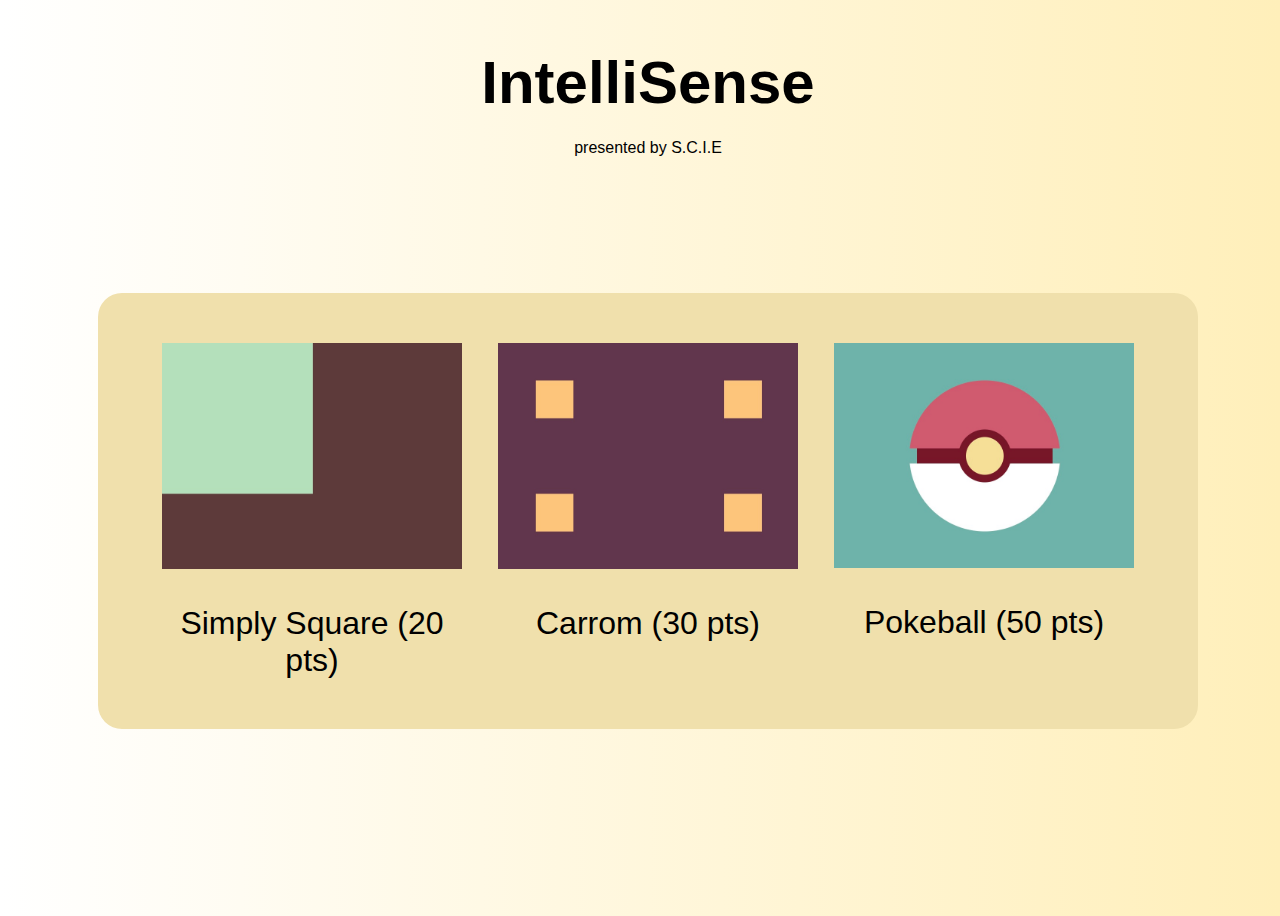
<file: index.html>
<!DOCTYPE html>
<html lang="en">
<head>
    <meta charset="UTF-8">
    <meta http-equiv="X-UA-Compatible" content="IE=edge">
    <meta name="viewport" content="width=device-width, initial-scale=1.0">
    <title>IntelliSense</title>
    <link rel="stylesheet" href="style.css">
</head>
<body>
    <div class="container">
        <h1 class="heading">IntelliSense</h1>
        <p class="subtitle">presented by S.C.I.E</p>
        <div class="subcontainer">
            <div class="box" onclick="location.href='./challenges/Simply_square.html'">
                <img class="image" src="./Images/Simply_square.jpeg"></img>
                <p class="img-subtitle">Simply Square (20 pts)</p>
            </div>
            <div class="box" onclick="location.href='./challenges/Carrom.html'">
                <img class="image" src="./Images/Carrom.jpeg"></img>
                <p class="img-subtitle">Carrom (30 pts)</p>
            </div>
            <div class="box" onclick="location.href='./challenges/Pokeball.html'">
                <img class="image" src="./Images/Pokeball.jpeg"></img>
                <p class="img-subtitle">Pokeball (50 pts)</p>
            </div>
        </div>
    </div>
</body>
</html>
</file>
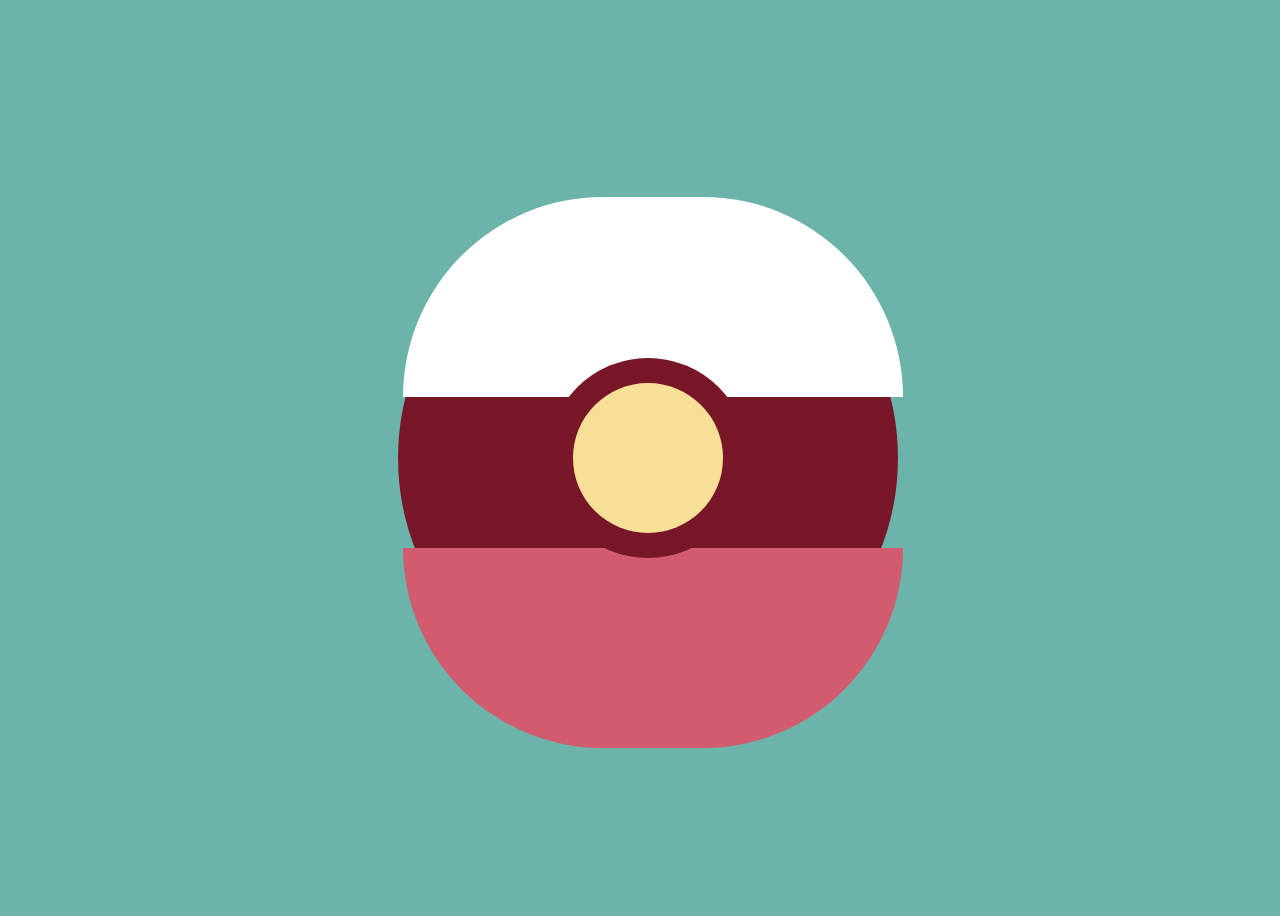
<file: challenges/Pokeball.html>
<!DOCTYPE html>
<html lang="en">
  <head>
    <meta charset="UTF-8" />
    <meta http-equiv="X-UA-Compatible" content="IE=edge" />
    <meta name="viewport" content="width=device-width, initial-scale=1.0" />
    <title>Pokeball</title>
    <link rel="stylesheet" href="Pokeball.css" />
  </head>
  <body>
    <div class="container">
      <div class="circle"></div>
      <div class="half-bottom"></div>
      <div class="half-top"></div>
      <div class="trans-circle"></div>
      <div class="small-circle"></div>
    </div>
  </body>
</html>
</file>
<file: style.css>
body {
    width: 100vw;
    height: 100vh;
    box-sizing: content-box;
    font-family: 'Gill Sans', 'Gill Sans MT', Calibri, 'Trebuchet MS', sans-serif;
    background: #FFEFBA;  /* fallback for old browsers */
    background: -webkit-linear-gradient(to right, #FFFFFF, #FFEFBA);  /* Chrome 10-25, Safari 5.1-6 */
    background: linear-gradient(to right, #FFFFFF, #FFEFBA); /* W3C, IE 10+/ Edge, Firefox 16+, Chrome 26+, Opera 12+, Safari 7+ */
}

.container {
    width: 100%;
    height: 100%;
    display: flex;
    flex-wrap: wrap;
    flex-direction: column;
    align-items: center;
}

.heading {
    font-size: 60px;
    margin-bottom: 6px;
}

.subcontainer {
    margin-top: 120px;
    display: flex;
    background-color: rgb(240, 224, 172);
    width: 1000px;
    height: auto;
    padding: 50px;
    justify-content: center;
    gap: 36px;
    border-radius: 24px;
}

.box {
    width: 300px;
    height: auto;
    border-radius: 24px;
}

.image {
    width: 300px;
    object-fit: cover;
}

.image:hover {
    transform: scale(1.2)
}

.img-subtitle {
    text-align: center;
    margin-bottom: 0;
    font-size: 32px;
    cursor: pointer;
}
</file>
<file: challenges/Pokeball.css>
body {
  width: 100vw;
  height: 100vh;
  background-color: #6cb3a9;
}

/* Colors Used: #6CB3A9 #D25B70 #FFFFFF #781728 #F6DF96 */
.container {
  height: 100vh;
  display: flex;
  justify-content: center;
  align-items: center;
}

.circle {
  width: 500px;
  height: 500px;
  border-radius: 100%;
  background-color: #781728;
  justify-content: center;
  position: fixed;
}

.trans-circle {
  width: 200px;
  height: 200px;
  border-radius: 100%;
  background-color: #781728;
  justify-content: center;
  position: fixed;
}
.small-circle {
  width: 150px;
  height: 150px;
  border-radius: 100%;
  background-color: #f6df96;
  justify-content: center;
  position: fixed;
}

.half-top {
  position: fixed;
  top: 72%;
  left: 51%;
  transform: translate(-50%, -50%);
  height: 200px;
  width: 500px;
  border-radius: 0 0 500px 500px;
  background-color: #d25b70;
}
.half-bottom {
  position: fixed;
  top: 33%;
  left: 51%;
  transform: translate(-50%, -50%);
  height: 200px;
  width: 500px;
  border-radius: 500px 500px 0 0;
  background-color: #ffffff;
}
</file>
